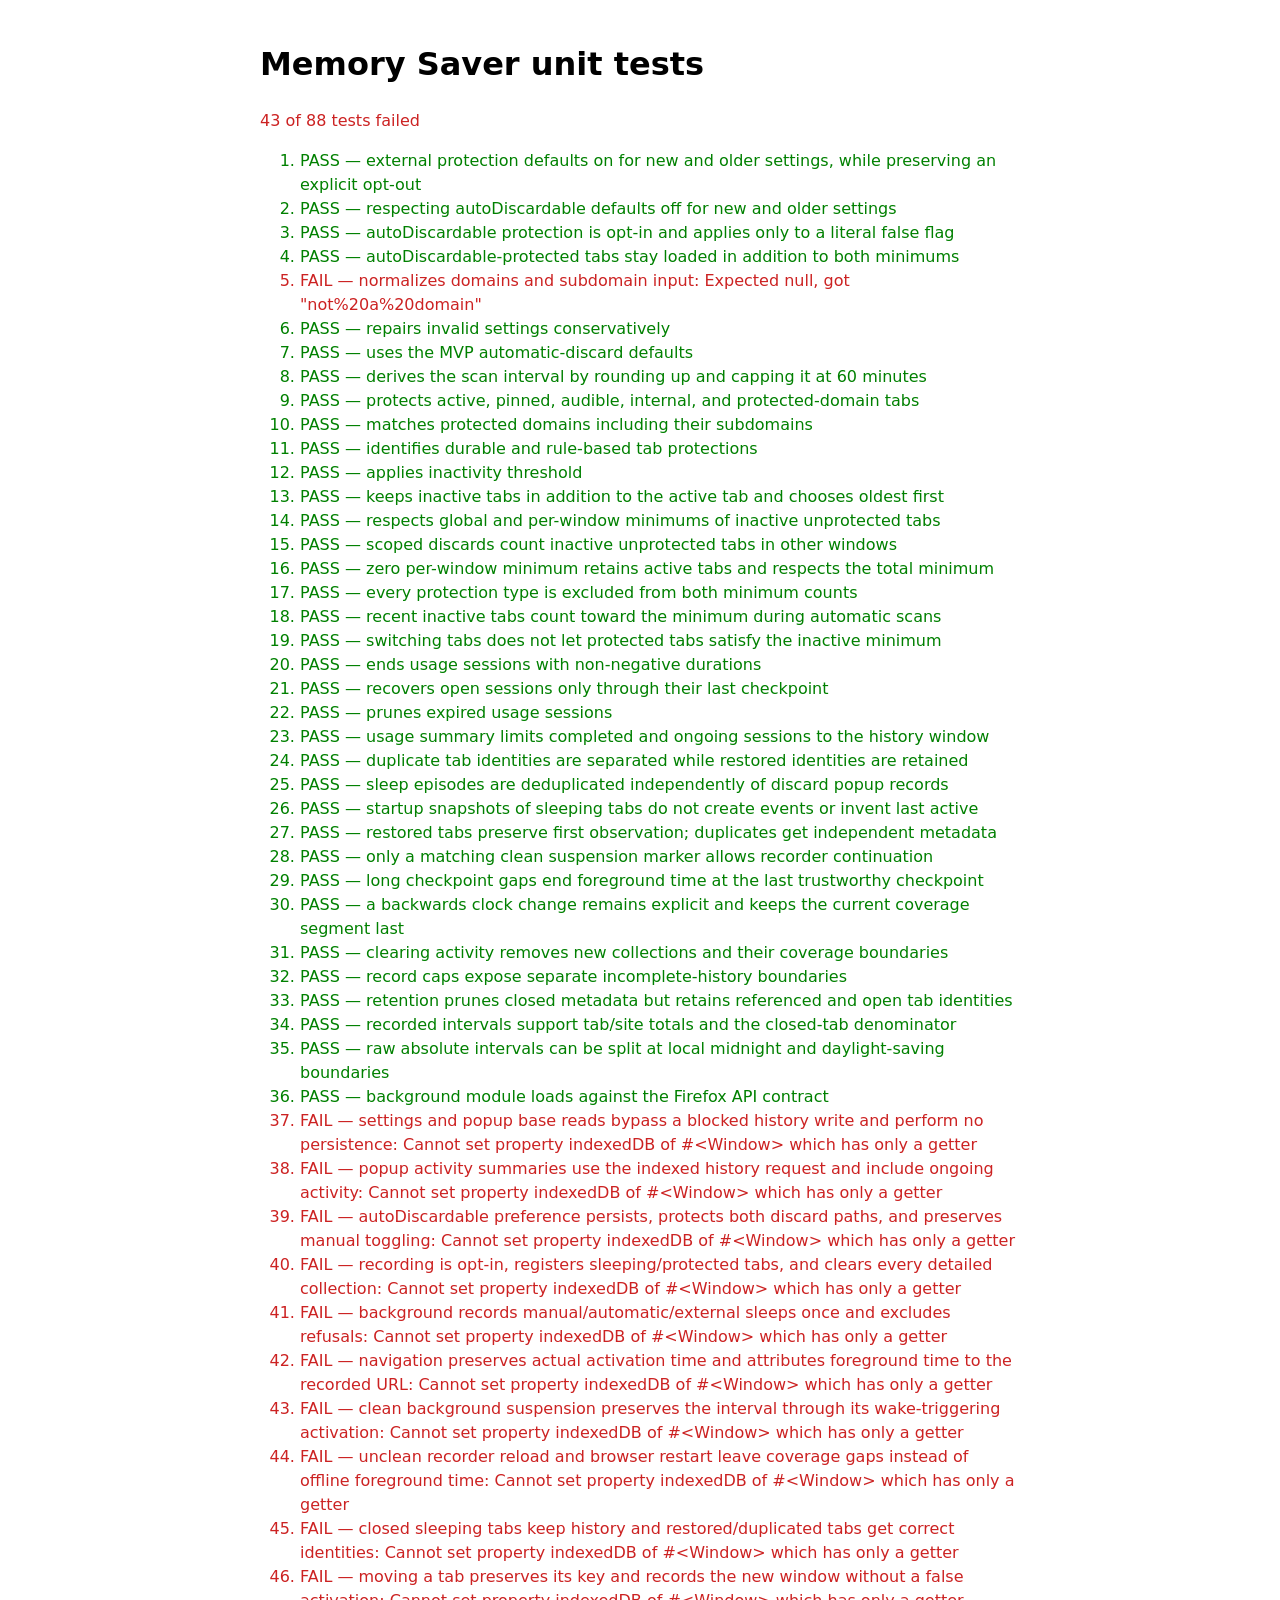
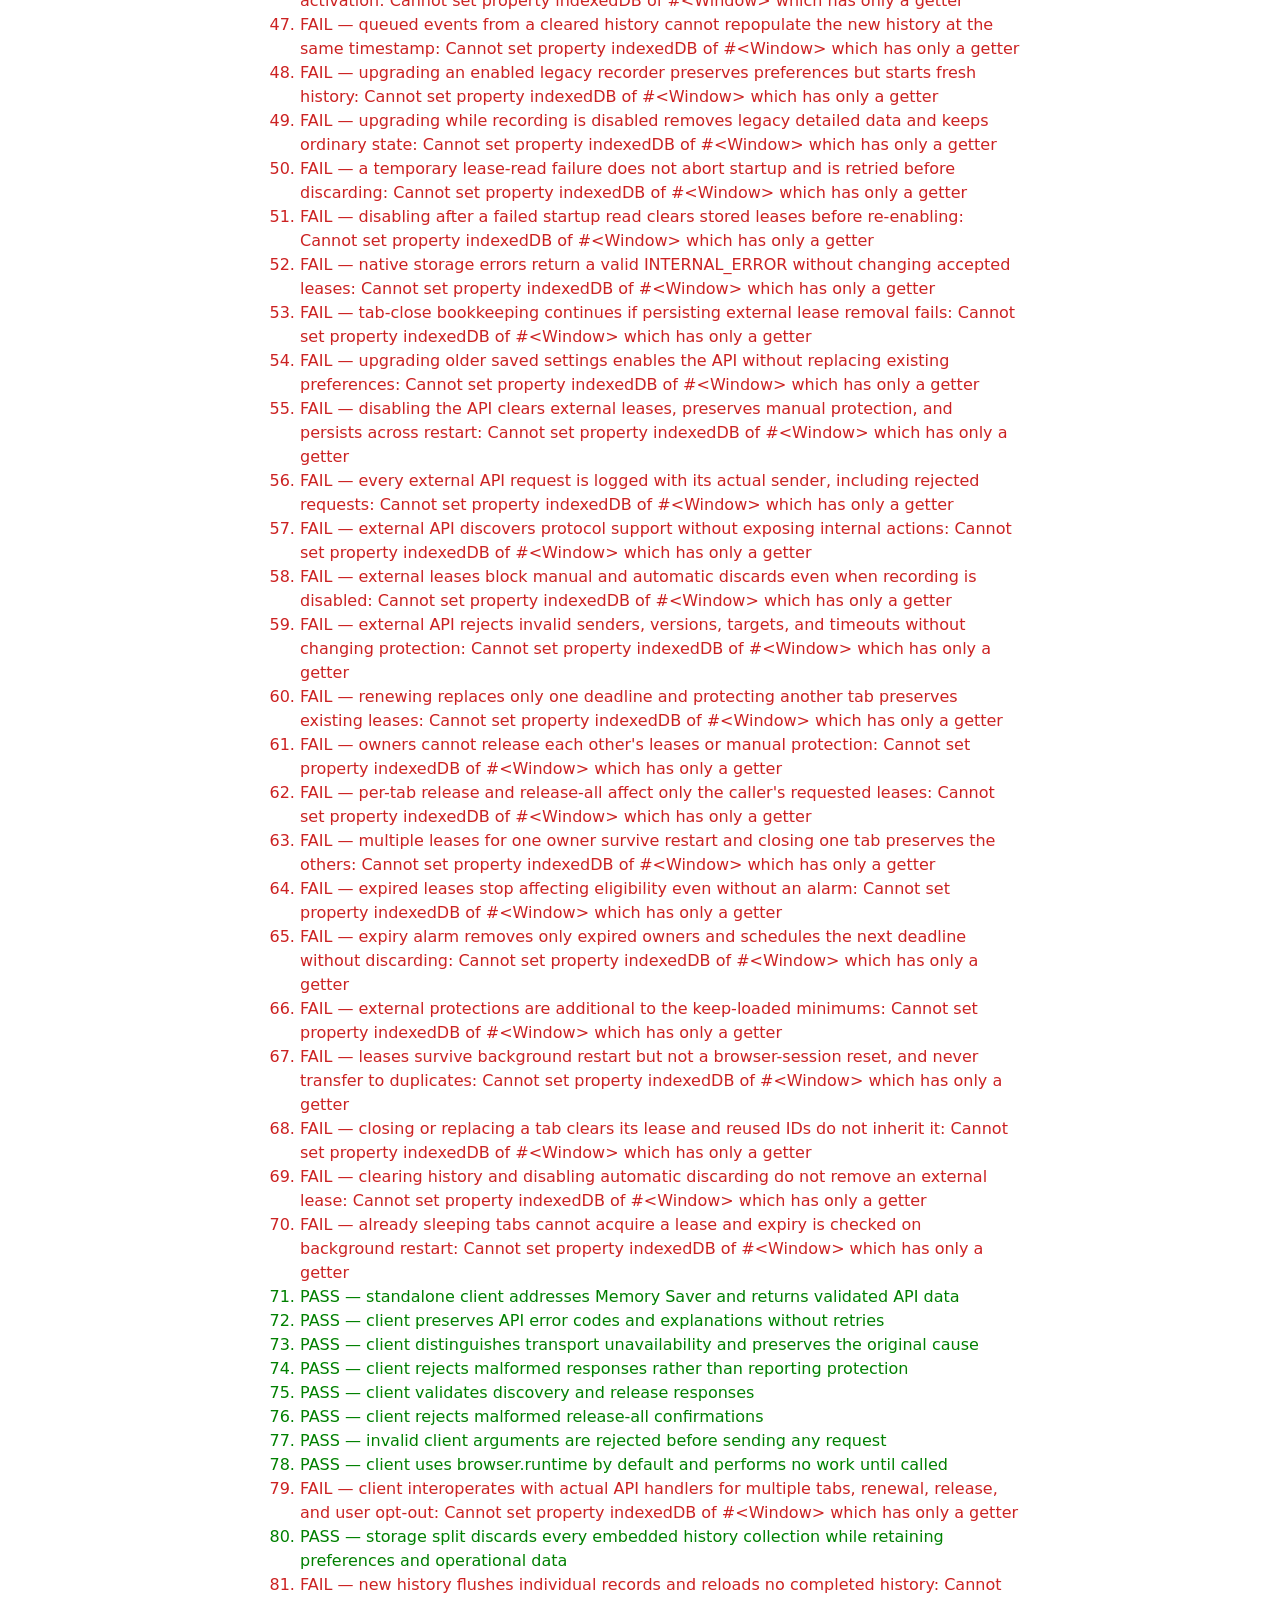
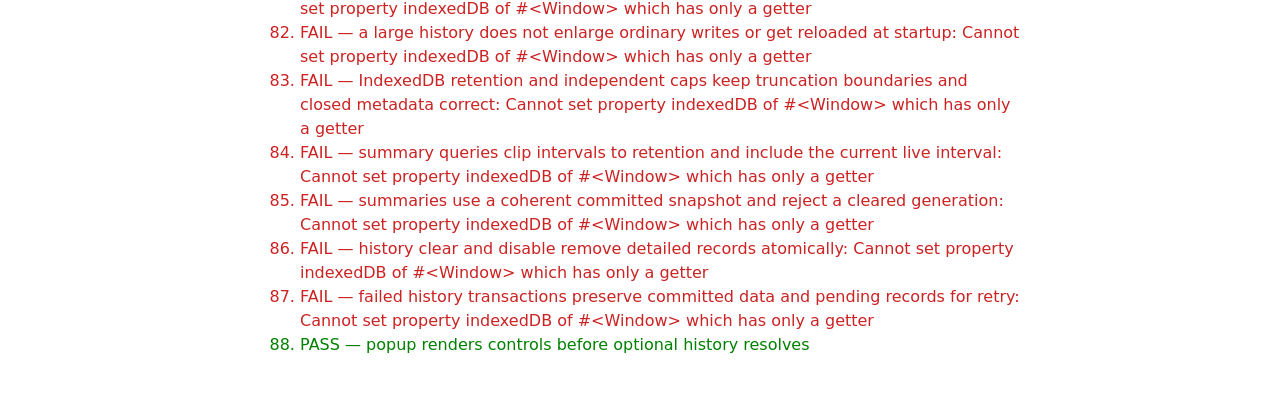
<file: tests/index.html>
<!doctype html>
<html lang="en">
  <head>
    <meta charset="utf-8">
    <title>Memory Saver tests</title>
    <style>
      body { font: 16px/1.5 system-ui, sans-serif; max-width: 760px; margin: 40px auto; }
      .pass { color: green; } .fail { color: #c22; }
    </style>
  </head>
  <body>
    <h1>Memory Saver unit tests</h1>
    <p id="summary">Running…</p>
    <ol id="results"></ol>
    <script type="module" src="test.js"></script>
  </body>
</html>
</file>
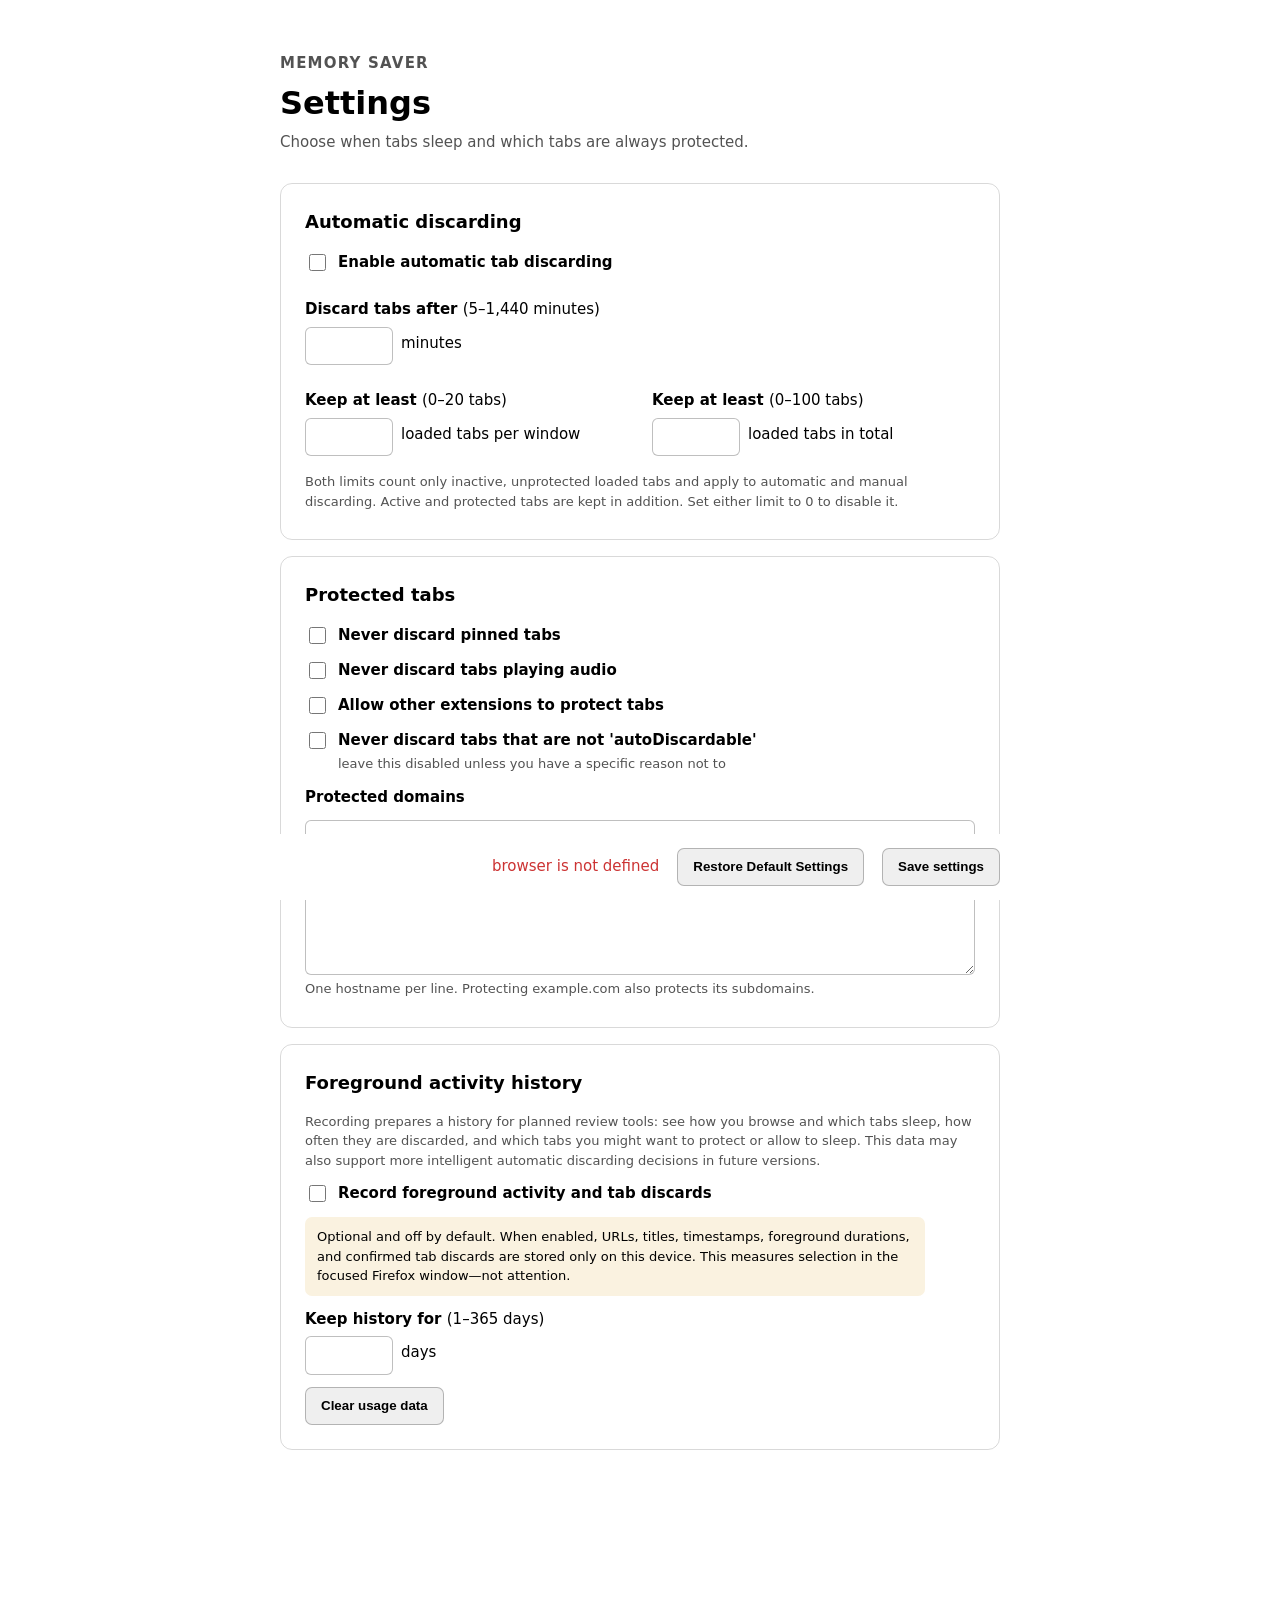
<file: src/options/index.html>
<!doctype html>
<html lang="en">
  <head>
    <meta charset="utf-8">
    <meta name="viewport" content="width=device-width, initial-scale=1">
    <title>Memory Saver settings</title>
    <link rel="stylesheet" href="options.css">
  </head>
  <body>
    <main>
      <header>
        <p class="eyebrow">Memory Saver</p>
        <h1>Settings</h1>
        <p>Choose when tabs sleep and which tabs are always protected.</p>
      </header>

      <form id="settings-form">
        <section>
          <h2>Automatic discarding</h2>
          <label class="check"><input id="enabled" type="checkbox"> Enable automatic tab discarding</label>
          <div class="grid">
            <label>Discard tabs after <span class="input-range">(5–1,440 minutes)</span>
              <span class="input-row"><input id="inactivity" type="number" min="5" max="1440" required> minutes</span>
            </label>
          </div>
          <div class="grid">
            <label>Keep at least <span class="input-range">(0–20 tabs)</span>
              <span class="input-row"><input id="minimum-loaded" type="number" min="0" max="20" required> loaded tabs per window</span>
            </label>
            <label>Keep at least <span class="input-range">(0–100 tabs)</span>
              <span class="input-row"><input id="minimum-loaded-total" type="number" min="0" max="100" required> loaded tabs in total</span>
            </label>
          </div>
          <p class="hint">Both limits count only inactive, unprotected loaded tabs and apply to automatic and manual discarding. Active and protected tabs are kept in addition. Set either limit to 0 to disable it.</p>
        </section>

        <section>
          <h2>Protected tabs</h2>
          <label class="check"><input id="protect-pinned" type="checkbox"> Never discard pinned tabs</label>
          <label class="check"><input id="protect-audible" type="checkbox"> Never discard tabs playing audio</label>
          <label class="check"><input id="allow-external-protection" type="checkbox"> Allow other extensions to protect tabs</label>
          <div class="check-with-hint">
            <input id="respect-auto-discardable" type="checkbox" aria-describedby="respect-auto-discardable-hint">
            <label for="respect-auto-discardable">Never discard tabs that are not 'autoDiscardable'</label>
            <p id="respect-auto-discardable-hint" class="hint">leave this disabled unless you have a specific reason not to</p>
          </div>
          <label for="domains">Protected domains</label>
          <textarea id="domains" rows="6" placeholder="mail.example.com&#10;music.example.org"></textarea>
          <p class="hint">One hostname per line. Protecting example.com also protects its subdomains.</p>
        </section>

        <section>
          <h2>Foreground activity history</h2>
          <p class="hint">Recording prepares a history for planned review tools: see how you browse and which tabs sleep, how often they are discarded, and which tabs you might want to protect or allow to sleep. This data may also support more intelligent automatic discarding decisions in future versions.</p>
          <label class="check"><input id="usage-enabled" type="checkbox"> Record foreground activity and tab discards</label>
          <p class="warning">Optional and off by default. When enabled, URLs, titles, timestamps, foreground durations, and confirmed tab discards are stored only on this device. This measures selection in the focused Firefox window—not attention.</p>
          <label>Keep history for <span class="input-range">(1–365 days)</span>
            <span class="input-row"><input id="usage-days" type="number" min="1" max="365" required> days</span>
          </label>
          <button id="clear-usage" type="button" class="secondary">Clear usage data</button>
        </section>

        <div class="footer">
          <p id="status" role="status" aria-live="polite"></p>
          <button id="restore-defaults" type="button" class="secondary">Restore Default Settings</button>
          <button type="submit" class="primary">Save settings</button>
        </div>
      </form>
    </main>
    <script type="module" src="index.js"></script>
  </body>
</html>
</file>
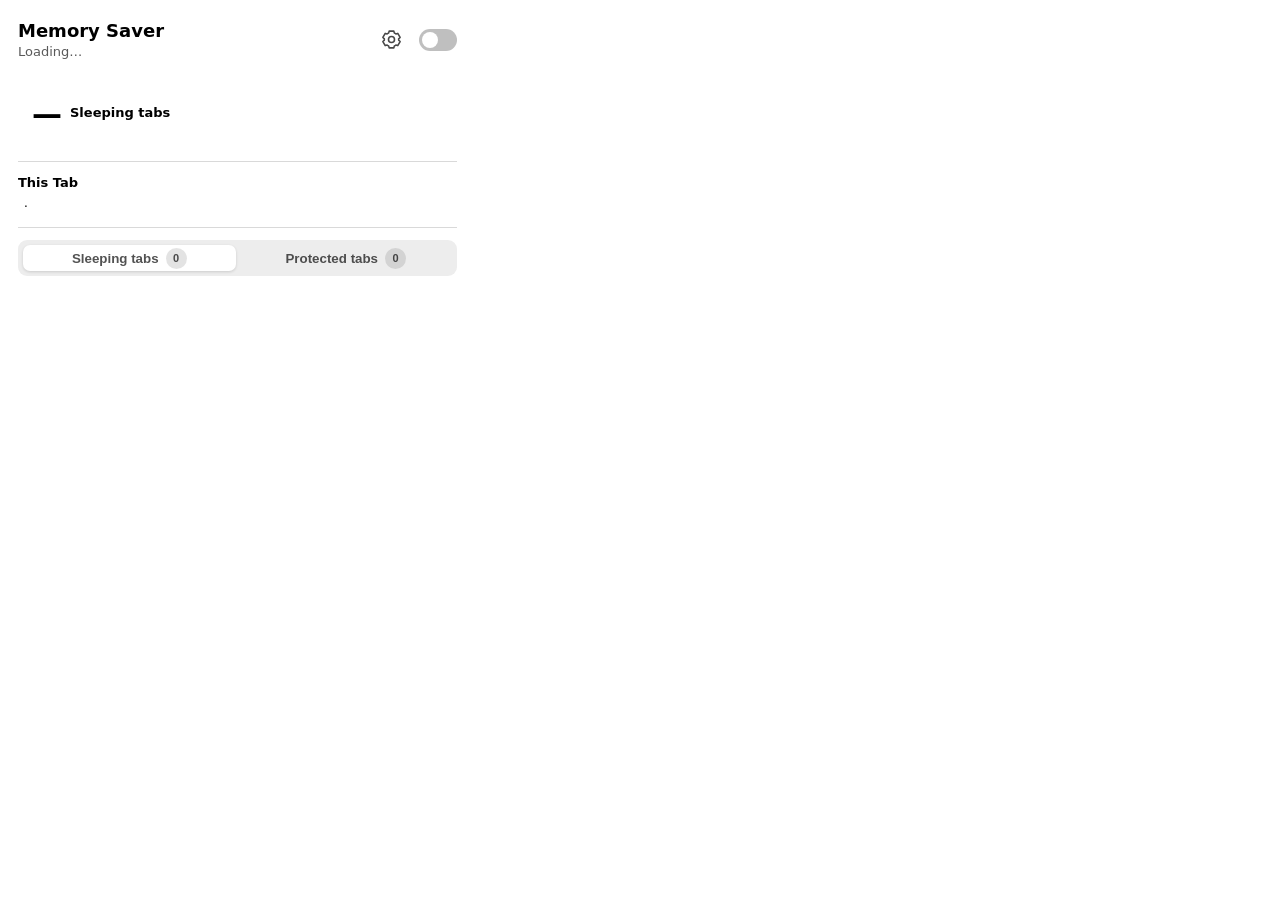
<file: src/popup/index.html>
<!doctype html>
<html lang="en">
  <head>
    <meta charset="utf-8">
    <meta name="viewport" content="width=device-width, initial-scale=1">
    <title>Memory Saver</title>
    <link rel="stylesheet" href="popup.css">
  </head>
  <body>
    <header>
      <div class="header-status">
        <div>
          <h1>Memory Saver</h1>
          <p class="subtitle" id="status-copy">Loading…</p>
        </div>
      </div>
      <div class="header-controls">
        <button id="settings" class="settings-button" aria-label="Open settings" title="Settings">
          <svg viewBox="0 0 24 24" aria-hidden="true">
            <path d="M9.55 3.25h4.9l.52 2.07c.55.23 1.06.53 1.53.89l2.05-.59L21 9.86l-1.53 1.48a8.2 8.2 0 0 1 0 1.32L21 14.14l-2.45 4.24-2.05-.59c-.47.36-.98.66-1.53.89l-.52 2.07h-4.9l-.52-2.07a7.8 7.8 0 0 1-1.53-.89l-2.05.59L3 14.14l1.53-1.48a8.2 8.2 0 0 1 0-1.32L3 9.86l2.45-4.24 2.05.59c.47-.36.98-.66 1.53-.89l.52-2.07Z"/>
            <circle cx="12" cy="12" r="3.15"/>
          </svg>
        </button>
        <label class="switch">
          <input id="enabled" type="checkbox" aria-label="Enable automatic tab discarding">
          <span aria-hidden="true"></span>
        </label>
      </div>
    </header>

    <main>
      <section class="summary" aria-labelledby="summary-title">
        <strong id="discarded-count">—</strong>
        <div class="summary-copy">
          <h2 id="summary-title">Sleeping tabs</h2>
          <span id="lifetime-count"></span>
        </div>
        <button id="discard-window" class="primary" type="button" hidden>Discard now</button>
      </section>

      <p id="notice" class="notice" role="status" aria-live="polite"></p>

      <hr class="section-divider">
      <section class="tab-protection" aria-labelledby="current-tab-title">
        <div class="current-tab-heading">
          <h2 id="current-tab-title">This Tab</h2>
          <div class="current-tab-details muted">
            <span id="current-tab-sleep"></span>
            <span id="current-tab-details-separator" aria-hidden="true" hidden>·</span>
            <span id="current-tab-usage" hidden></span>
          </div>
        </div>
        <div class="current-tab-address">
          <img id="current-tab-icon" class="current-tab-icon" alt="" hidden>
          <span id="current-tab-page-title"></span>
          <span aria-hidden="true">·</span>
          <span id="current-tab-url"></span>
        </div>
        <button id="protect-tab" type="button" aria-describedby="tab-protection-status" hidden disabled>Protect this Tab</button>
        <p id="tab-protection-status" class="muted" role="status" hidden>
          <svg class="protection-icon" viewBox="0 0 24 24" aria-hidden="true">
            <rect x="5" y="10" width="14" height="11" rx="2"/>
            <path d="M8 10V7a4 4 0 0 1 8 0v3"/>
          </svg>
          <span id="tab-protection-status-text"></span>
        </p>
      </section>

      <hr class="section-divider">
      <section aria-label="Open tab status">
        <div class="view-tabs" role="tablist" aria-label="Tab lists">
          <button id="sleeping-view" class="view-tab selected" type="button" role="tab" aria-selected="true" aria-controls="tab-list">
            Sleeping tabs <span id="sleeping-view-count" class="view-count">0</span>
          </button>
          <button id="protected-view" class="view-tab" type="button" role="tab" aria-selected="false" aria-controls="tab-list" tabindex="-1">
            Protected tabs <span id="protected-view-count" class="view-count">0</span>
          </button>
        </div>
        <div id="tab-list" class="tab-list" role="tabpanel" aria-labelledby="sleeping-view"></div>
      </section>
    </main>
    <script type="module" src="index.js"></script>
  </body>
</html>
</file>
<file: src/options/options.css>
:root { color-scheme: light dark; font: 15px/1.5 system-ui, sans-serif; background: Canvas; color: CanvasText; }
* { box-sizing: border-box; }
body { margin: 0; }
main { width: min(720px, calc(100% - 32px)); margin: 0 auto; padding: 48px 0 80px; }
header { margin-bottom: 30px; }
h1 { margin: 0; font-size: 32px; }
h2 { margin: 0 0 16px; font-size: 18px; }
p { margin: 4px 0; color: color-mix(in srgb, CanvasText 68%, transparent); }
.eyebrow { color: AccentColor; font-weight: 700; text-transform: uppercase; letter-spacing: .08em; }
section { margin: 16px 0; padding: 24px; border: 1px solid color-mix(in srgb, CanvasText 15%, transparent); border-radius: 12px; }
label { display: block; margin: 12px 0; font-weight: 600; }
.check { display: flex; gap: 9px; align-items: center; }
.check-with-hint { display: grid; grid-template-columns: max-content minmax(0, 1fr); gap: 2px 9px; align-items: center; margin: 12px 0; }
.check-with-hint > input { grid-column: 1; grid-row: 1; }
.check-with-hint > label, .check-with-hint > .hint { grid-column: 2; margin: 0; }
input[type="checkbox"] { width: 17px; height: 17px; }
input[type="number"], textarea { margin-top: 6px; border: 1px solid color-mix(in srgb, CanvasText 25%, transparent); border-radius: 6px; background: Field; color: FieldText; font: inherit; }
input[type="number"] { width: 88px; padding: 7px; }
textarea { display: block; width: 100%; padding: 9px; resize: vertical; }
.grid { display: grid; grid-template-columns: repeat(2, minmax(0, 1fr)); gap: 0 24px; }
.input-range { font-weight: 400; }
.input-row { display: flex; align-items: center; gap: 8px; font-weight: 400; }
.hint, .warning { font-size: 13px; }
.warning { max-width: 620px; padding: 10px 12px; border-radius: 7px; background: color-mix(in srgb, #d99000 12%, Canvas); color: CanvasText; }
button { min-height: 38px; padding: 0 15px; border: 1px solid color-mix(in srgb, CanvasText 25%, transparent); border-radius: 7px; background: ButtonFace; color: ButtonText; cursor: pointer; font-weight: 600; }
button.primary { background: AccentColor; border-color: AccentColor; color: AccentColorText; }
button:focus-visible, input:focus-visible, textarea:focus-visible { outline: 2px solid AccentColor; outline-offset: 2px; }
.footer { position: sticky; bottom: 0; display: flex; flex-wrap: wrap; align-items: center; justify-content: flex-end; gap: 18px; padding: 14px 0; background: Canvas; }
#status.error { color: #c33; }
@media (max-width: 560px) { .grid { grid-template-columns: 1fr; } }
</file>
<file: src/popup/popup.css>
:root {
  color-scheme: light dark;
  font: 13px/1.4 system-ui, sans-serif;
  background: Canvas;
  color: CanvasText;
}

* { box-sizing: border-box; }
html, body { overflow: hidden; }
body { width: 475px; margin: 0; }
.window-view { overflow-y: auto; }
.window-view body { width: 100%; overflow: visible; }
header { display: flex; align-items: center; justify-content: space-between; padding: 18px 18px 4px; }
h1, h2, p { margin: 0; }
h1 { font-size: 18px; }
h2 { font-size: 13px; }
.subtitle, .muted { color: color-mix(in srgb, CanvasText 65%, transparent); }
main { padding: 14px 18px 18px; }
.header-status, .header-controls { display: flex; align-items: center; gap: 9px; }
.settings-button { display: grid; place-items: center; width: 38px; min-height: 38px; padding: 0; border: 0; border-radius: 50%; background: transparent; color: color-mix(in srgb, CanvasText 72%, transparent); transition: color .18s ease, background-color .18s ease, transform .18s ease; }
.settings-button svg { width: 23px; height: 23px; fill: none; stroke: currentColor; stroke-width: 1.65; stroke-linecap: round; stroke-linejoin: round; transition: transform .28s cubic-bezier(.2, .8, .2, 1); }
.settings-button:hover { background: color-mix(in srgb, AccentColor 12%, transparent); color: AccentColor; filter: none; }
.settings-button:hover svg { transform: rotate(24deg); }
.settings-button:active { transform: scale(.94); }
@media (prefers-reduced-motion: reduce) {
  .settings-button, .settings-button svg { transition: none; }
  .settings-button:hover svg { transform: none; }
}
.summary { display: flex; align-items: center; gap: 8px; min-height: 70px; padding: 14px; background: color-mix(in srgb, AccentColor 10%, Canvas); border-radius: 10px; }
.summary-copy { min-width: 0; }
.summary strong { flex: none; font-size: 30px; line-height: 1; color: AccentColor; }
.summary span { display: block; margin-top: 2px; font-size: 12px; color: color-mix(in srgb, CanvasText 65%, transparent); }
#discard-window { flex: none; margin-left: auto; padding: 0 10px; white-space: nowrap; }
button { min-height: 34px; border: 1px solid color-mix(in srgb, CanvasText 22%, transparent); border-radius: 7px; background: ButtonFace; color: ButtonText; cursor: pointer; }
button:hover { filter: brightness(.96); }
button:focus-visible, input:focus-visible { outline: 2px solid AccentColor; outline-offset: 2px; }
button:disabled { opacity: .55; cursor: default; }
.tab-protection { display: flex; flex-direction: column; gap: 6px; margin: 12px 0; }
.tab-protection p { font-size: 12px; }
#tab-protection-status:not([hidden]) { display: flex; align-items: flex-start; gap: 5px; }
.protection-icon { flex: none; width: 14px; height: 14px; margin-top: 1px; fill: none; stroke: currentColor; stroke-width: 1.8; stroke-linecap: round; stroke-linejoin: round; }
.current-tab-heading { display: flex; align-items: baseline; flex-wrap: wrap; gap: 4px 8px; }
.current-tab-details { display: flex; flex-wrap: wrap; justify-content: flex-end; gap: 0 6px; margin-left: auto; font-size: 12px; }
.current-tab-address { display: flex; align-items: center; gap: 6px; min-width: 0; font-size: 12px; }
.current-tab-icon { flex: none; width: 16px; height: 16px; object-fit: contain; }
#current-tab-page-title, #current-tab-url { min-width: 0; overflow: hidden; text-overflow: ellipsis; white-space: nowrap; }
#current-tab-url, .tab-url { color: light-dark(#1769aa, #8fcaff); }
#current-tab-url { font-size: 12px; }
#protect-tab { width: 100%; background: #f5a623; border-color: #f5a623; color: #2d1b00; font-weight: 600; }
button.primary { color: AccentColorText; background: AccentColor; border-color: AccentColor; }
.notice { margin-bottom: 12px; color: color-mix(in srgb, CanvasText 75%, transparent); }
.notice:empty { display: none; }
.notice.error { color: #c33; }
.section-divider { margin: 12px 0; border: 0; border-top: 1px solid color-mix(in srgb, CanvasText 15%, transparent); }
.view-tabs { display: grid; grid-template-columns: 1fr 1fr; gap: 4px; padding: 5px; border-radius: 9px; background: color-mix(in srgb, CanvasText 7%, Canvas); }
.view-tab { display: flex; align-items: center; justify-content: center; gap: 7px; min-height: 26px; padding: 2px 10px; border: 0; background: transparent; color: color-mix(in srgb, CanvasText 68%, transparent); font-weight: 650; }
.view-tab:hover { filter: none; color: CanvasText; background: color-mix(in srgb, CanvasText 5%, transparent); }
.view-tab.selected { color: AccentColor; background: Canvas; box-shadow: 0 1px 3px color-mix(in srgb, CanvasText 14%, transparent); }
.view-count { display: grid; place-items: center; min-width: 21px; height: 21px; padding: 0 6px; border-radius: 11px; background: color-mix(in srgb, CanvasText 11%, transparent); font-size: 11px; line-height: 1; }
.view-tab.selected .view-count { color: AccentColorText; background: AccentColor; }
.tab-list { max-height: 330px; overflow-x: hidden; overflow-y: auto; overscroll-behavior: contain; scrollbar-gutter: stable; }
.window-view .tab-list { max-height: none; overflow: visible; }
.tab-row { display: grid; grid-template-columns: 32px minmax(0, 1fr) auto; gap: 9px; align-items: center; padding: 10px 16px 10px 0; border-top: 1px solid color-mix(in srgb, CanvasText 12%, transparent); }
.favicon { width: 24px; height: 24px; object-fit: contain; }
.fallback { display: grid; place-items: center; border-radius: 6px; background: color-mix(in srgb, AccentColor 15%, Canvas); font-weight: 700; }
.tab-copy { min-width: 0; }
.tab-title { overflow: hidden; text-overflow: ellipsis; white-space: nowrap; font-weight: 600; }
.tab-meta { font-size: 11px; color: color-mix(in srgb, CanvasText 65%, transparent); overflow: hidden; text-overflow: ellipsis; white-space: nowrap; }
.tab-actions { display: flex; align-items: center; gap: 5px; }
.tab-action { display: grid; place-items: center; width: 32px; min-height: 32px; padding: 0; border-color: transparent; border-radius: 50%; background: transparent; color: color-mix(in srgb, CanvasText 66%, transparent); transition: color .16s ease, background-color .16s ease, transform .16s ease; }
.tab-action svg { width: 19px; height: 19px; fill: none; stroke: currentColor; stroke-width: 1.8; stroke-linecap: round; stroke-linejoin: round; transition: transform .22s cubic-bezier(.2, .8, .2, 1); }
.tab-action:hover { filter: none; transform: translateY(-1px); }
.restore:hover { color: AccentColor; background: color-mix(in srgb, AccentColor 13%, transparent); }
.restore:hover svg { transform: rotate(-22deg); }
.close-tab:hover { color: #d33a45; background: color-mix(in srgb, #d33a45 13%, transparent); }
.close-tab:hover svg { transform: scale(1.08); }
.tab-action:active { transform: translateY(0) scale(.92); }
.tab-action:disabled { transform: none; }
@media (prefers-reduced-motion: reduce) {
  .tab-action, .tab-action svg { transition: none; }
  .tab-action:hover, .tab-action:hover svg { transform: none; }
}
.empty { padding: 28px 8px; text-align: center; color: color-mix(in srgb, CanvasText 65%, transparent); }
.switch input { position: absolute; opacity: 0; }
.switch span { display: block; width: 38px; height: 22px; border-radius: 20px; background: color-mix(in srgb, CanvasText 25%, Canvas); padding: 3px; transition: .15s; }
.switch span::after { content: ""; display: block; width: 16px; height: 16px; border-radius: 50%; background: Canvas; transition: .15s; }
.switch input:checked + span { background: AccentColor; }
.switch input:checked + span::after { transform: translateX(16px); }
</file>
